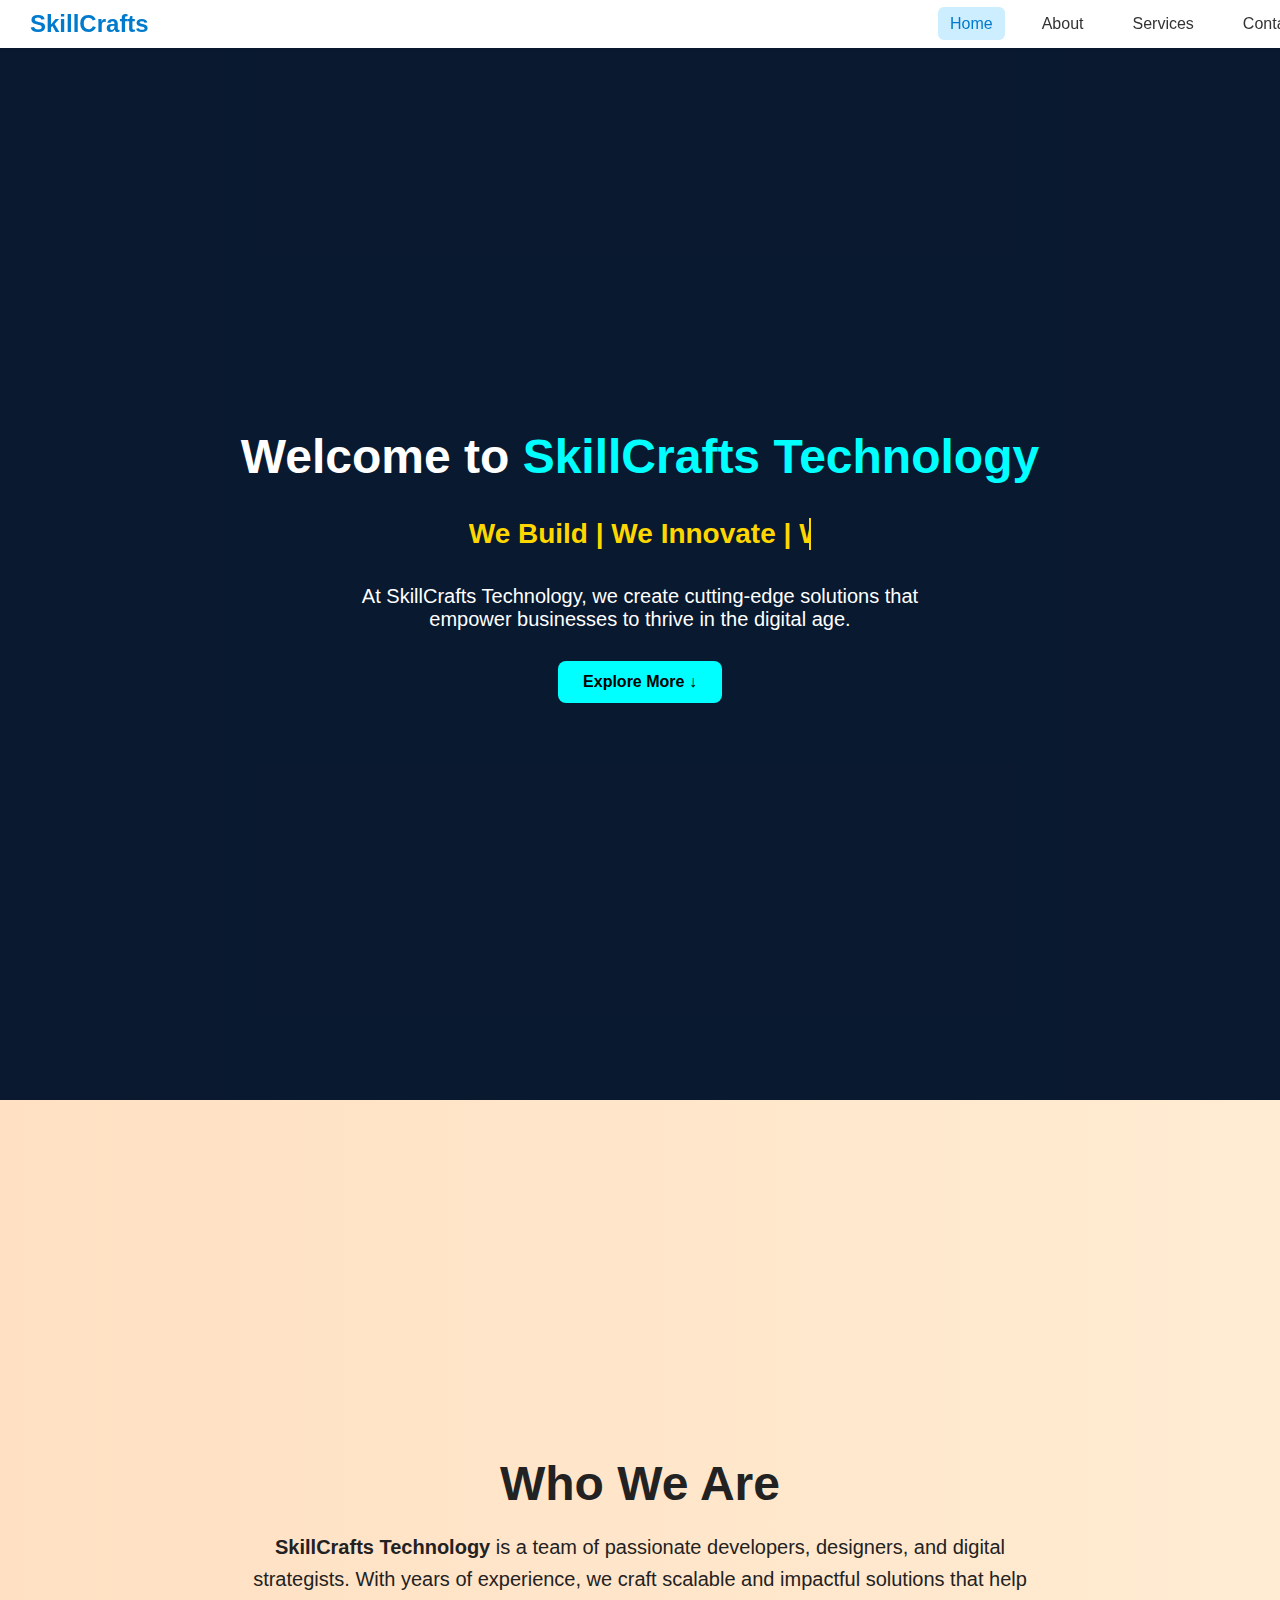
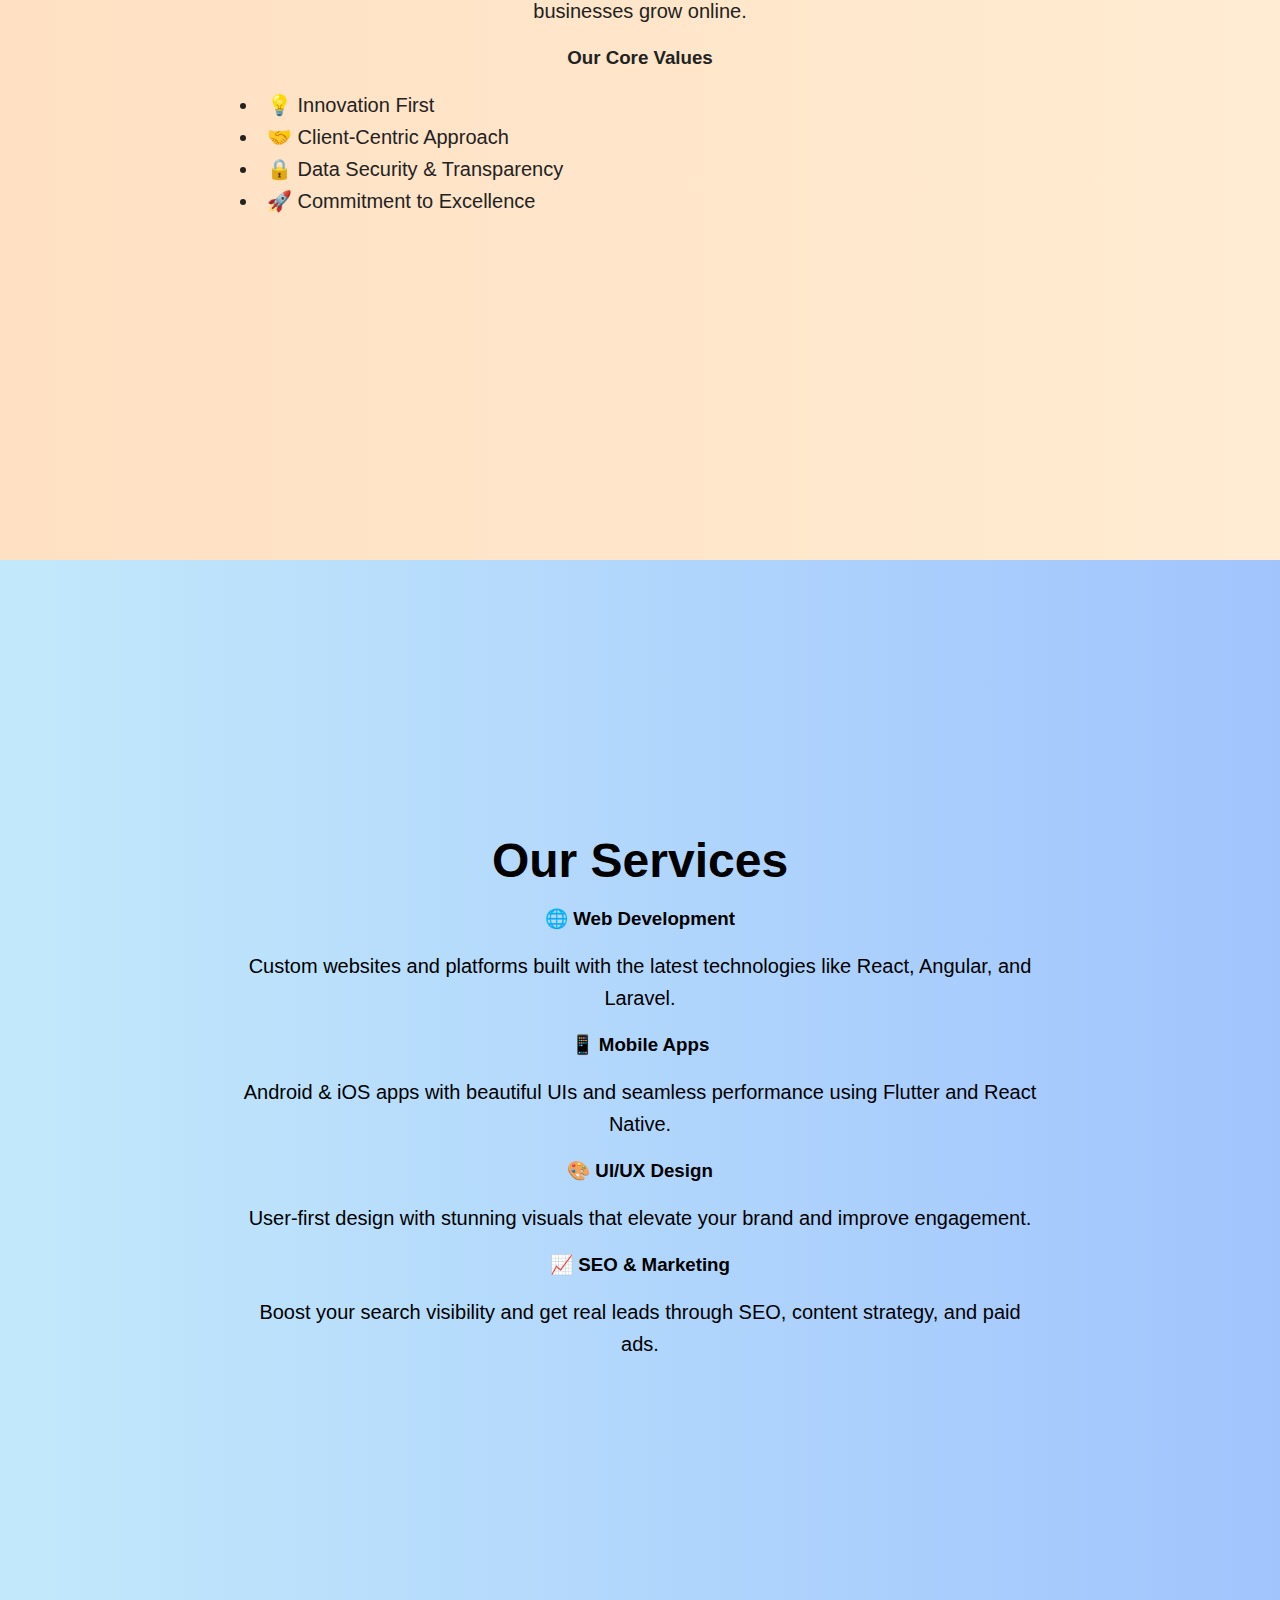
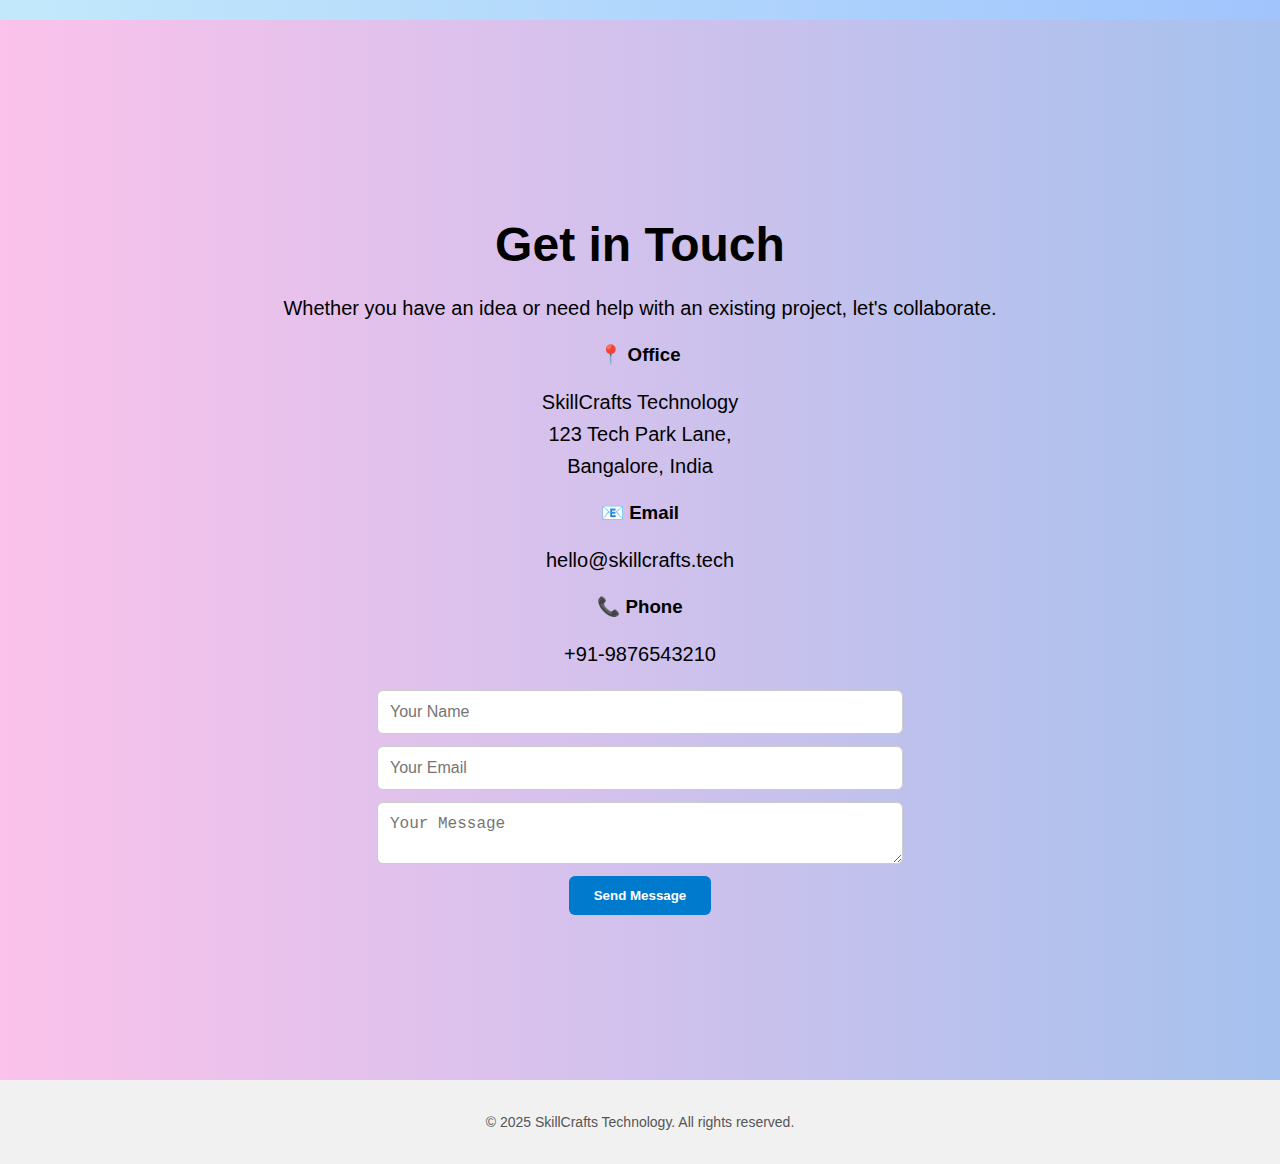
<file: Navigation menu/index.html>
<!DOCTYPE html>
<html lang="en">
<head>
  <meta charset="UTF-8" />
  <meta name="viewport" content="width=device-width, initial-scale=1.0"/>
  <title>SkillCrafts Technology</title>
  <link rel="stylesheet" href="styles.css" />
</head>
<body>

  <!-- Navigation -->
  <nav id="navbar">
    <div class="logo">SkillCrafts</div>
    <ul>
      <li><a href="#home" class="active">Home</a></li>
      <li><a href="#about">About</a></li>
      <li><a href="#services">Services</a></li>
      <li><a href="#contact">Contact</a></li>
    </ul>
  </nav>

  <!-- Home -->
  <section id="home">
    <div class="hero">
      <h1>Welcome to <span class="highlight">SkillCrafts Technology</span></h1>
      <h2 class="typed-text">We Build | We Innovate | We Deliver</h2>
      <p>At SkillCrafts Technology, we create cutting-edge solutions that empower businesses to thrive in the digital age.</p>
      <a href="#about" class="cta-button">Explore More ↓</a>
    </div>
  </section>

  <!-- About -->
  <section id="about">
    <div class="content">
      <h1>Who We Are</h1>
      <p><strong>SkillCrafts Technology</strong> is a team of passionate developers, designers, and digital strategists. With years of experience, we craft scalable and impactful solutions that help businesses grow online.</p>
      <h3>Our Core Values</h3>
      <ul>
        <li>💡 Innovation First</li>
        <li>🤝 Client-Centric Approach</li>
        <li>🔒 Data Security & Transparency</li>
        <li>🚀 Commitment to Excellence</li>
      </ul>
    </div>
  </section>

  <!-- Services -->
  <section id="services">
    <div class="content">
      <h1>Our Services</h1>
      <div class="services-grid">
        <div class="service-box">
          <h3>🌐 Web Development</h3>
          <p>Custom websites and platforms built with the latest technologies like React, Angular, and Laravel.</p>
        </div>
        <div class="service-box">
          <h3>📱 Mobile Apps</h3>
          <p>Android & iOS apps with beautiful UIs and seamless performance using Flutter and React Native.</p>
        </div>
        <div class="service-box">
          <h3>🎨 UI/UX Design</h3>
          <p>User-first design with stunning visuals that elevate your brand and improve engagement.</p>
        </div>
        <div class="service-box">
          <h3>📈 SEO & Marketing</h3>
          <p>Boost your search visibility and get real leads through SEO, content strategy, and paid ads.</p>
        </div>
      </div>
    </div>
  </section>

  <!-- Contact -->
  <section id="contact">
    <div class="content">
      <h1>Get in Touch</h1>
      <p>Whether you have an idea or need help with an existing project, let's collaborate.</p>
      <div class="contact-grid">
        <div>
          <h3>📍 Office</h3>
          <p>SkillCrafts Technology<br>123 Tech Park Lane,<br>Bangalore, India</p>
        </div>
        <div>
          <h3>📧 Email</h3>
          <p>hello@skillcrafts.tech</p>
        </div>
        <div>
          <h3>📞 Phone</h3>
          <p>+91-9876543210</p>
        </div>
      </div>
      <form id="contactForm">
        <input type="text" placeholder="Your Name" required />
        <input type="email" placeholder="Your Email" required />
        <textarea placeholder="Your Message" required></textarea>
        <button type="submit">Send Message</button>
      </form>
    </div>
  </section>

  <!-- Footer -->
  <footer>
    <p>© 2025 SkillCrafts Technology. All rights reserved.</p>
  </footer>

  <!-- Scroll to Top Button -->
  <button id="scrollTopBtn">↑</button>

  <script src="script.js"></script>
</body>
</html>
</file>
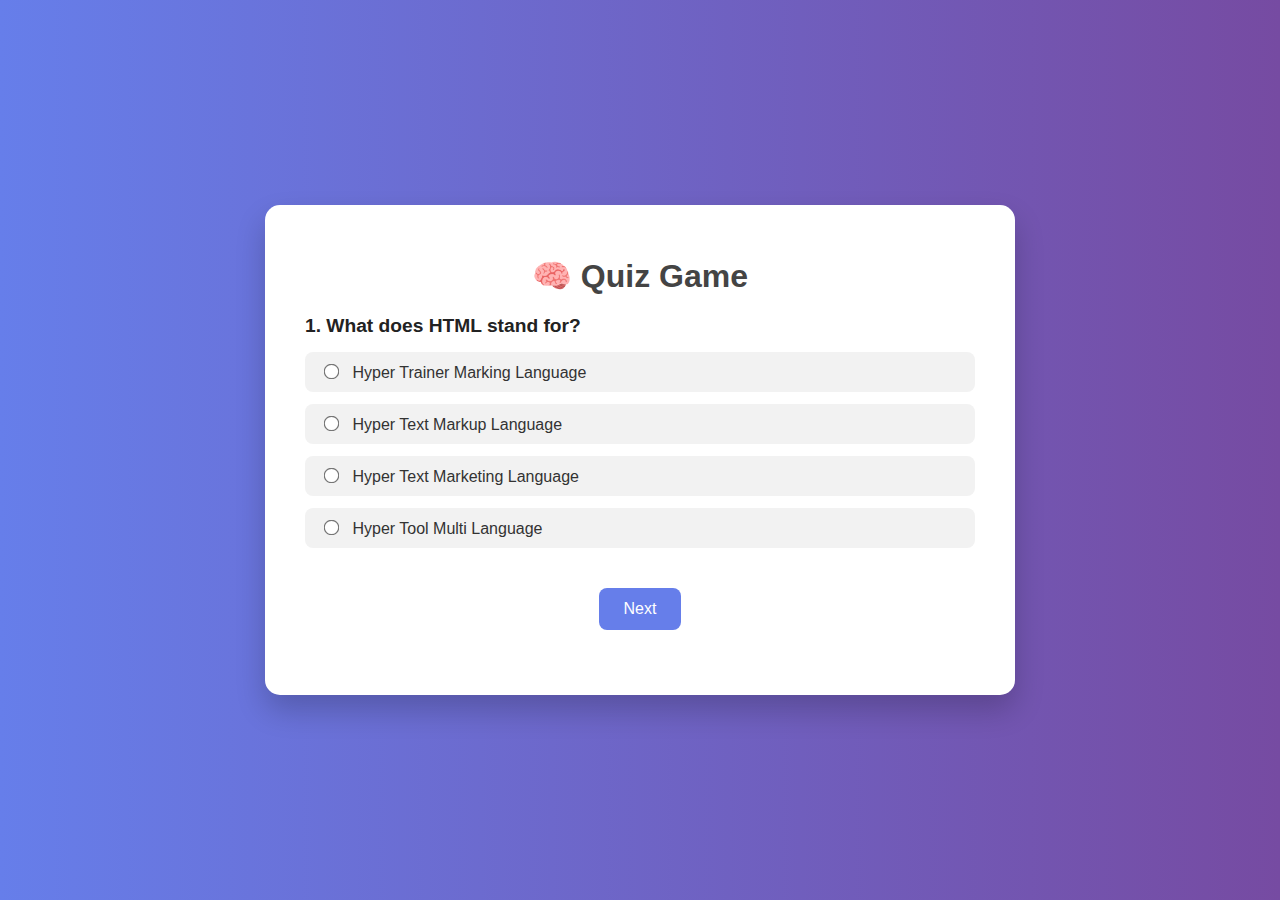
<file: Quiz game/index.html>
<!DOCTYPE html>
<html lang="en">
<head>
  <meta charset="UTF-8" />
  <meta name="viewport" content="width=device-width, initial-scale=1.0"/>
  <title>Quiz Game</title>
  <link rel="stylesheet" href="style.css" />
</head>
<body>
  <div class="quiz-container">
    <h1>🧠 Quiz Game</h1>
    <div id="quiz-box"></div>
    <div class="navigation">
      <button id="next-btn" onclick="nextQuestion()">Next</button>
      <button id="submit-btn" onclick="submitQuiz()">Submit</button>
    </div>
    <div id="score-box"></div>
  </div>
  <script src="script.js"></script>
</body>
</html>
</file>
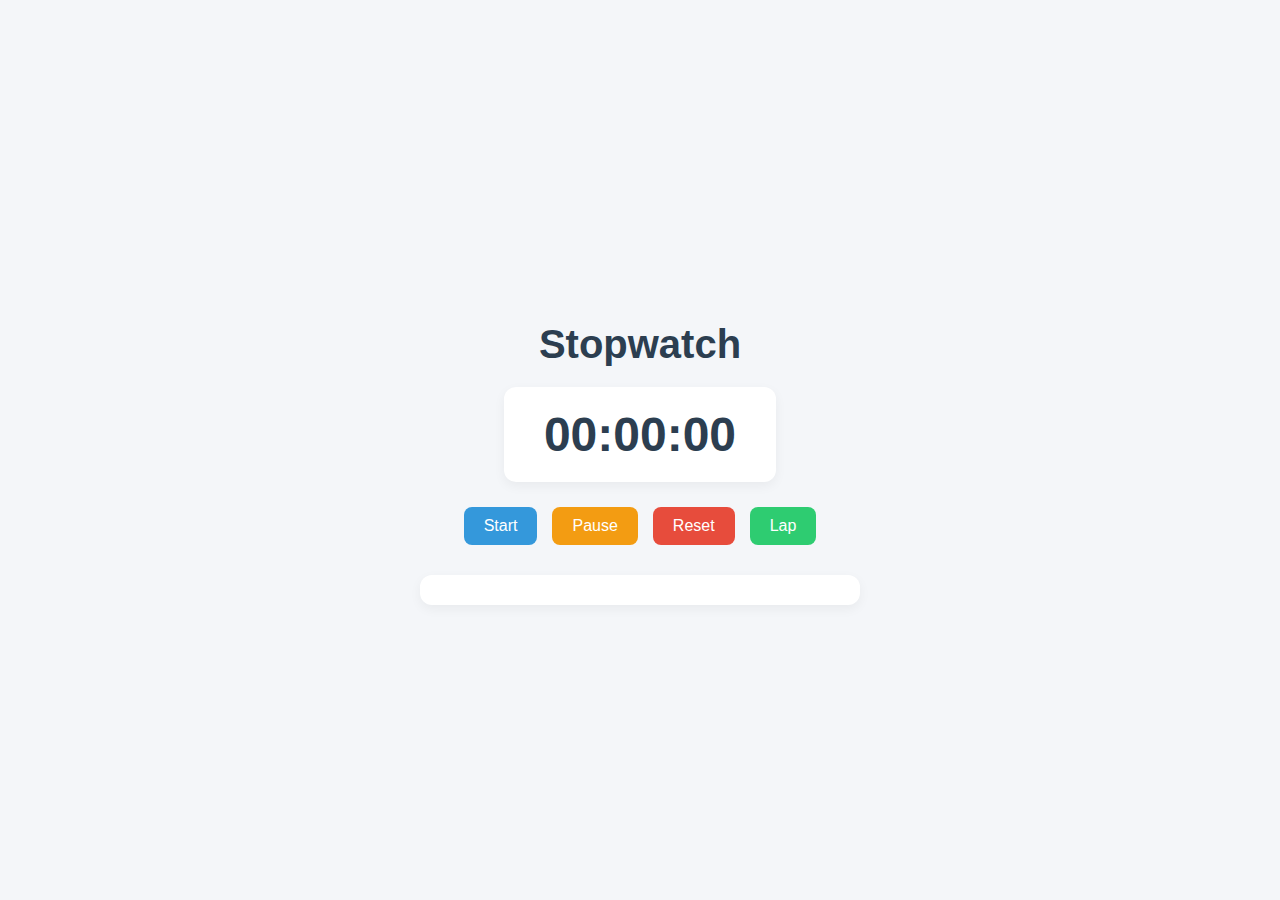
<file: Stop Watch/index.html>
<!DOCTYPE html>
<html lang="en">
<head>
  <meta charset="UTF-8" />
  <meta name="viewport" content="width=device-width, initial-scale=1.0"/>
  <title>Stopwatch with State Colors</title>
  <style>
    :root {
      --bg-default: #f4f6f9;
      --text-color: #2c3e50;
      --card-color: #ffffff;
      --lap-bg: #ecf0f1;
      --lap-border: #3498db;
    }

    body {
      margin: 0;
      font-family: 'Segoe UI', 'Roboto', sans-serif;
      background-color: var(--bg-default);
      color: var(--text-color);
      display: flex;
      flex-direction: column;
      align-items: center;
      justify-content: center;
      height: 100vh;
      transition: background-color 0.5s ease;
    }

    h1 {
      font-size: 2.5rem;
      margin-bottom: 20px;
    }

    #stopwatch {
      font-size: 3rem;
      font-weight: 600;
      background-color: var(--card-color);
      padding: 20px 40px;
      border-radius: 12px;
      box-shadow: 0 4px 12px rgba(0,0,0,0.05);
      margin-bottom: 25px;
    }

    .buttons {
      display: flex;
      flex-wrap: wrap;
      gap: 15px;
      justify-content: center;
      margin-bottom: 30px;
    }

    .buttons button {
      padding: 10px 20px;
      border: none;
      border-radius: 8px;
      font-size: 1rem;
      font-weight: 500;
      cursor: pointer;
      transition: background-color 0.3s ease, transform 0.2s ease;
      color: white;
    }

    .buttons button:hover {
      transform: translateY(-2px);
    }

    #startBtn    { background-color: #3498db; }
    #pauseBtn    { background-color: #f39c12; }
    #resetBtn    { background-color: #e74c3c; }
    #lapBtn      { background-color: #2ecc71; }

    #laps {
      width: 90%;
      max-width: 400px;
      max-height: 200px;
      overflow-y: auto;
      background-color: var(--card-color);
      padding: 15px 20px;
      border-radius: 12px;
      box-shadow: 0 4px 12px rgba(0,0,0,0.05);
    }

    #laps ul {
      list-style-type: none;
      padding: 0;
      margin: 0;
    }

    #laps li {
      padding: 8px 12px;
      margin-bottom: 8px;
      background-color: var(--lap-bg);
      border-left: 5px solid var(--lap-border);
      border-radius: 6px;
      font-size: 0.95rem;
      font-weight: 500;
    }

    @media (max-width: 600px) {
      h1 {
        font-size: 2rem;
      }

      #stopwatch {
        font-size: 2.2rem;
        padding: 15px 30px;
      }

      .buttons button {
        font-size: 0.9rem;
        padding: 8px 14px;
      }
    }
  </style>
</head>
<body>
  <h1>Stopwatch</h1>
  <div id="stopwatch">00:00:00</div>

  <div class="buttons">
    <button id="startBtn">Start</button>
    <button id="pauseBtn">Pause</button>
    <button id="resetBtn">Reset</button>
    <button id="lapBtn">Lap</button>
  </div>

  <div id="laps">
    <ul id="lapList"></ul>
  </div>

  <script>
    let startTime, updatedTime, difference, timerInterval;
    let running = false;
    let laps = [];
    let elapsed = 0;

    const display = document.getElementById('stopwatch');
    const startBtn = document.getElementById('startBtn');
    const pauseBtn = document.getElementById('pauseBtn');
    const resetBtn = document.getElementById('resetBtn');
    const lapBtn = document.getElementById('lapBtn');
    const lapList = document.getElementById('lapList');
    const body = document.body;

    function updateDisplay() {
      const time = new Date(difference);
      const minutes = time.getUTCMinutes().toString().padStart(2, '0');
      const seconds = time.getUTCSeconds().toString().padStart(2, '0');
      const milliseconds = Math.floor(time.getUTCMilliseconds() / 10).toString().padStart(2, '0');
      display.textContent = `${minutes}:${seconds}:${milliseconds}`;
    }

    function changeBackground(color) {
      body.style.backgroundColor = color;
    }

    function start() {
      if (!running) {
        startTime = new Date().getTime() - elapsed;
        timerInterval = setInterval(() => {
          updatedTime = new Date().getTime();
          difference = updatedTime - startTime;
          elapsed = difference;
          updateDisplay();
        }, 10);
        running = true;
        changeBackground('#d6eaf8'); 
      }
    }

    function pause() {
      clearInterval(timerInterval);
      running = false;
      changeBackground('#fdebd0'); 
    }

    function reset() {
      clearInterval(timerInterval);
      elapsed = 0;
      difference = 0;
      running = false;
      display.textContent = '00:00:00';
      laps = [];
      lapList.innerHTML = '';
      changeBackground('#f9e2e2'); 
    }

    function recordLap() {
      if (running) {
        const time = display.textContent;
        laps.push(time);
        const li = document.createElement('li');
        li.textContent = `Lap ${laps.length}: ${time}`;
        lapList.appendChild(li);
        lapList.scrollTop = lapList.scrollHeight;
        // Quick green feedback
        body.style.backgroundColor = '#d4efdf';
        setTimeout(() => {
          changeBackground('#d6eaf8'); 
        }, 300);
      }
    }

    startBtn.onclick = start;
    pauseBtn.onclick = pause;
    resetBtn.onclick = reset;
    lapBtn.onclick = recordLap;
  </script>
</body>
</html>
</file>
<file: Quiz game/style.css>
* {
  box-sizing: border-box;
}

body {
  margin: 0;
  font-family: 'Segoe UI', Roboto, Arial, sans-serif;
  background: linear-gradient(to right, #667eea, #764ba2);
  display: flex;
  justify-content: center;
  align-items: center;
  min-height: 100vh;
  color: #333;
}

.quiz-container {
  background: #fff;
  padding: 30px 40px;
  border-radius: 15px;
  box-shadow: 0 15px 30px rgba(0, 0, 0, 0.2);
  width: 100%;
  max-width: 750px;
  transition: 0.3s ease;
}

h1 {
  text-align: center;
  margin-bottom: 20px;
  color: #444;
}

.question {
  font-weight: 600;
  font-size: 1.2rem;
  margin-bottom: 15px;
  color: #222;
}

.options label {
  display: block;
  background: #f2f2f2;
  padding: 10px 15px;
  border-radius: 8px;
  margin-bottom: 12px;
  cursor: pointer;
  transition: background 0.25s ease;
}

.options label:hover {
  background: #e0e0e0;
}

.options input[type="radio"],
.options input[type="checkbox"] {
  margin-right: 10px;
  transform: scale(1.2);
}

input[type="text"] {
  width: 100%;
  padding: 12px;
  font-size: 1em;
  margin-top: 10px;
  border-radius: 8px;
  border: 1px solid #ccc;
  transition: border-color 0.3s;
}

input[type="text"]:focus {
  border-color: #667eea;
  outline: none;
}

.navigation {
  text-align: center;
  margin-top: 30px;
}

button {
  padding: 12px 25px;
  margin: 10px 5px;
  background-color: #667eea;
  color: white;
  border: none;
  font-size: 1em;
  border-radius: 8px;
  cursor: pointer;
  transition: background 0.3s;
}

button:hover {
  background-color: #5a67d8;
}

#score-box {
  margin-top: 25px;
  font-size: 1.3em;
  font-weight: bold;
  text-align: center;
  color: #28a745;
}

/* Mobile responsive tweaks */
@media (max-width: 600px) {
  .quiz-container {
    padding: 20px;
  }

  .question {
    font-size: 1.1rem;
  }

  button {
    padding: 10px 20px;
    font-size: 0.95em;
  }
}
</file>
<file: Navigation menu/styles.css>
/* Reset & Base Styles */
body {
  margin: 0;
  font-family: 'Segoe UI', sans-serif;
  scroll-behavior: smooth;
  color: #222;
  background-color: #f9f9f9;
}

/* Navbar */
nav {
  position: fixed;
  top: 0;
  width: 100%;
  background-color: #ffffff;
  display: flex;
  justify-content: space-between;
  align-items: center;
  padding: 10px 30px;
  z-index: 1000;
  transition: background 0.3s ease;
  box-shadow: 0 1px 4px rgba(0, 0, 0, 0.05);
}

nav.scrolled {
  background-color: #f1f1f1;
  box-shadow: 0 2px 8px rgba(0,0,0,0.1);
}

.logo {
  font-size: 24px;
  font-weight: bold;
  color: #007acc;
}

nav ul {
  display: flex;
  list-style: none;
  gap: 25px;
  margin: 0;
  padding: 0;
}

nav ul li a {
  text-decoration: none;
  color: #333;
  padding: 8px 12px;
  font-size: 16px;
  border-radius: 6px;
  transition: 0.3s ease;
}

nav ul li a:hover,
nav ul li a.active {
  background-color: #cceeff;
  color: #007acc;
}

/* Hero Section (Home Page) */
#home {
  background-color: #0a192f; /* Dark blue */
  color: #ffffff;
  text-align: center;
  position: relative;
  padding: 0;
}

.hero {
  background-color: rgba(10, 25, 47, 0.95);
  padding: 100px 20px;
  min-height: 100vh;
  display: flex;
  flex-direction: column;
  justify-content: center;
  align-items: center;
}

.hero h1 {
  font-size: 48px;
  margin-bottom: 10px;
}

.hero .highlight {
  color: #00ffff;
}

.hero h2.typed-text {
  font-size: 28px;
  color: #ffd700;
  animation: typing 4s steps(40, end) infinite;
  white-space: nowrap;
  overflow: hidden;
  border-right: 2px solid #ffd700;
  width: 22ch;
  box-sizing: border-box;
  margin-bottom: 15px;
}

.hero p {
  font-size: 20px;
  margin-bottom: 30px;
  max-width: 600px;
}

.cta-button {
  background: #00ffff;
  color: #000;
  padding: 12px 25px;
  font-weight: bold;
  text-decoration: none;
  border-radius: 8px;
  transition: all 0.3s ease;
}

.cta-button:hover {
  background: #00cccc;
  transform: scale(1.05);
}

/* Typing animation */
@keyframes typing {
  0%, 100% { width: 0ch; }
  40%, 60% { width: 22ch; }
}

/* Other Sections */
section {
  min-height: 100vh;
  display: flex;
  align-items: center;
  justify-content: center;
  padding: 80px 20px;
  text-align: center;
}

#about {
  background: linear-gradient(to right, #ffe0c3, #ffecd2);
}

#services {
  background: linear-gradient(to right, #c2e9fb, #a1c4fd);
  color: #000;
}

#contact {
  background: linear-gradient(to right, #fbc2eb, #a6c1ee);
  color: #000;
}

.content {
  max-width: 800px;
}

.content h1 {
  font-size: 48px;
  margin-bottom: 20px;
}

.content p,
.content ul {
  font-size: 20px;
  line-height: 1.6;
}

.content ul {
  text-align: left;
  list-style-position: inside;
  padding: 0;
}

/* Contact Form */
form {
  display: flex;
  flex-direction: column;
  align-items: center;
  gap: 12px;
  margin-top: 20px;
}

form input,
form textarea {
  width: 100%;
  max-width: 500px;
  padding: 12px;
  font-size: 16px;
  border: 1px solid #ccc;
  border-radius: 6px;
}

form button {
  padding: 12px 25px;
  background-color: #007acc;
  color: #fff;
  font-weight: bold;
  border: none;
  border-radius: 6px;
  cursor: pointer;
  transition: background 0.3s ease;
}

form button:hover {
  background-color: #005fa3;
}

/* Footer */
footer {
  background-color: #f1f1f1;
  text-align: center;
  padding: 20px;
  color: #555;
  font-size: 14px;
}

/* Scroll to Top */
#scrollTopBtn {
  position: fixed;
  bottom: 30px;
  right: 30px;
  background: #007acc;
  border: none;
  color: white;
  padding: 10px 15px;
  border-radius: 50%;
  cursor: pointer;
  display: none;
  font-size: 18px;
}

/* Responsive */
@media (max-width: 768px) {
  nav {
    flex-direction: column;
    padding: 10px 15px;
  }

  nav ul {
    flex-direction: column;
    align-items: center;
    gap: 15px;
  }

  .hero h1 {
    font-size: 32px;
  }

  .hero h2.typed-text {
    font-size: 20px;
    width: 18ch;
  }
}
</file>
